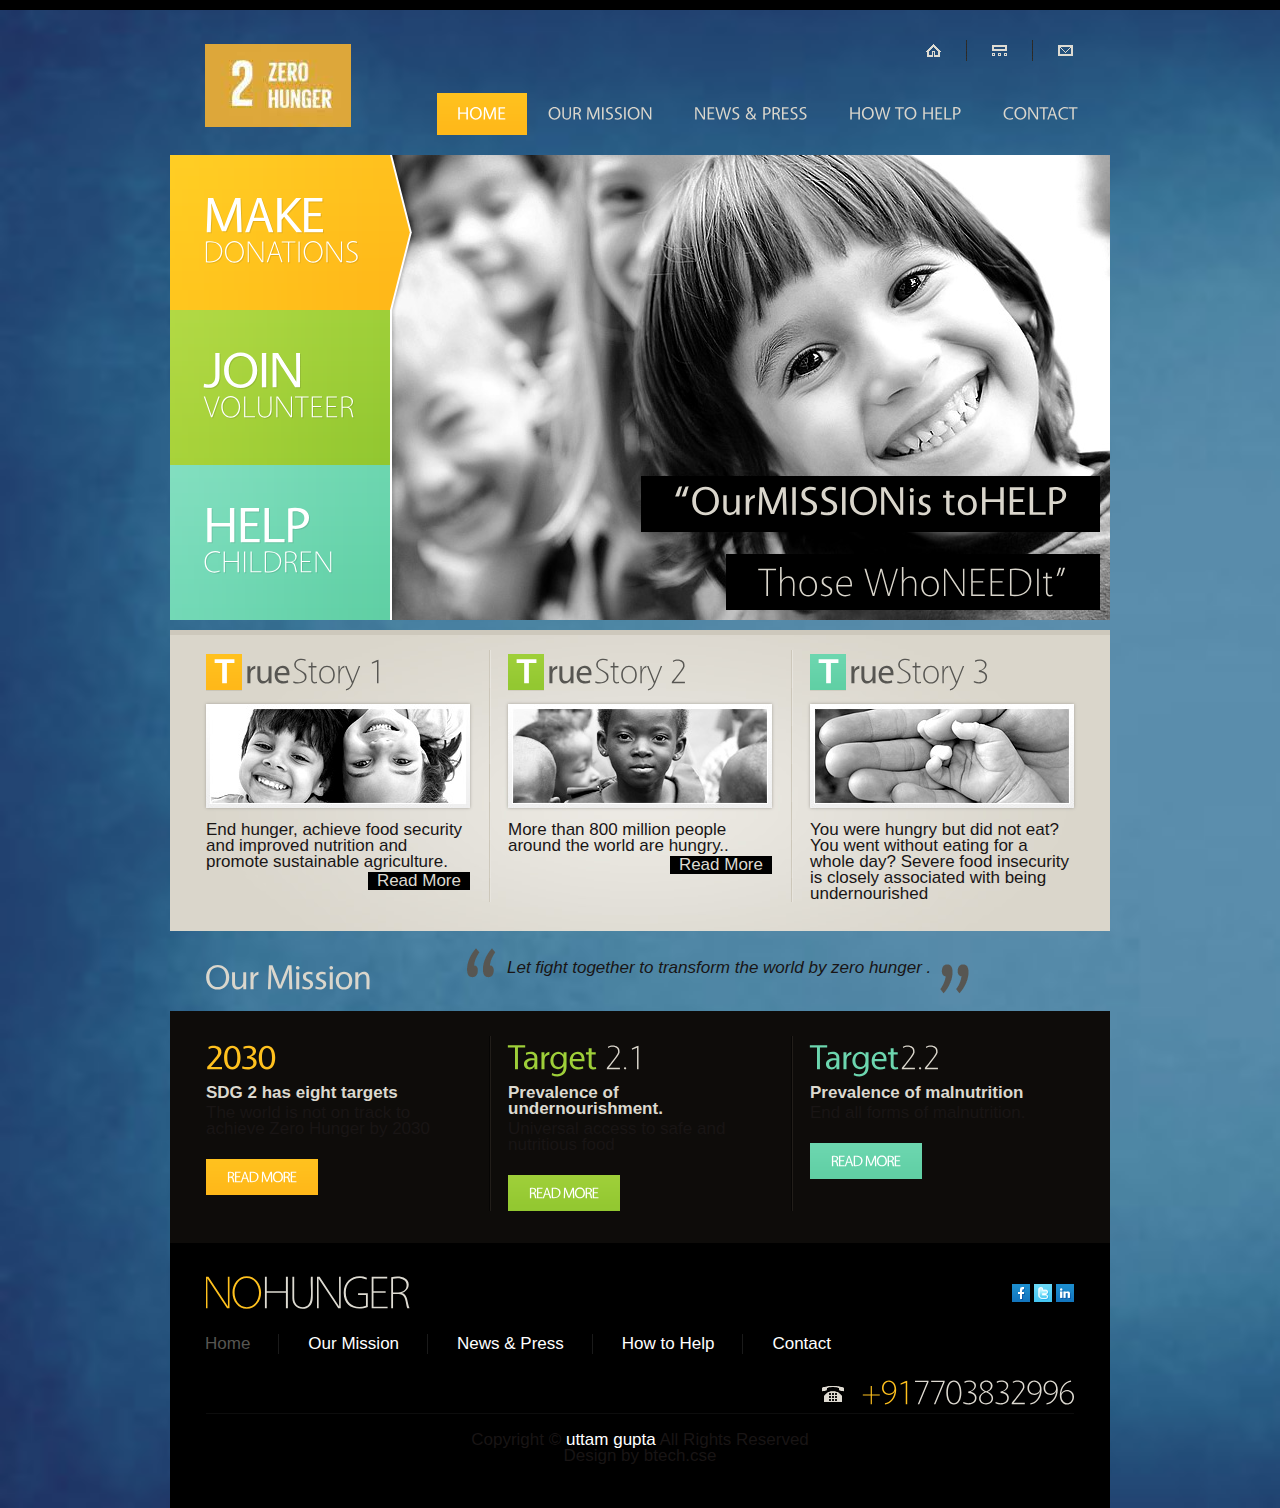
<file: index.html>
<!DOCTYPE html>
<html lang="en">
<head>
<title>No Hunger</title>
<meta charset="utf-8">
<link rel="stylesheet" href="css/reset.css" type="text/css" media="all">
<link rel="stylesheet" href="css/layout.css" type="text/css" media="all">
<link rel="stylesheet" href="css/style.css" type="text/css" media="all">
<script type="text/javascript" src="js/jquery-1.6.js"></script>
<script type="text/javascript" src="js/cufon-yui.js"></script>
<script type="text/javascript" src="js/cufon-replace.js"></script>
<script type="text/javascript" src="js/Vegur_700.font.js"></script>
<script type="text/javascript" src="js/Vegur_400.font.js"></script>
<script type="text/javascript" src="js/Vegur_300.font.js"></script>
<script type="text/javascript" src="js/jquery.easing.1.3.js"></script>
<script type="text/javascript" src="js/tms-0.3.js"></script>
<script type="text/javascript" src="js/tms_presets.js"></script>
<script type="text/javascript" src="js/backgroundPosition.js"></script>
<script type="text/javascript" src="js/atooltip.jquery.js"></script>
<script type="text/javascript" src="js/script.js"></script>
<!--[if lt IE 9]>
<script type="text/javascript" src="js/html5.js"></script>
<style type="text/css">.box1 figure{behavior:url("js/PIE.htc");}</style>
<![endif]-->
</head>
<body id="page1">
<div class="body1">
  <div class="main">
    <!-- header -->
    <header>
      <div class="wrapper">
        <h1><a href="index.html" id="logo"> NO HUNGER</a></h1>
        <nav>
          <ul id="top_nav">
            <li><a href="index.html"><img src="images/top_icon1.gif" alt=""></a></li>
            <li><a href="#"><img src="images/top_icon2.gif" alt=""></a></li>
            <li class="end"><a href="contact.html"><img src="images/top_icon3.gif" alt=""></a></li>
          </ul>
        </nav>
        <nav>
          <ul id="menu">
            <li id="menu_active"><a href="index.html">Home</a></li>
            <li><a href="mission.html">Our Mission</a></li>
            <li><a href="news.html">News &amp; Press</a></li>
            <li><a href="help.html">How to Help</a></li>
            <li><a href="contact.html">Contact</a></li>
          </ul>
        </nav>
      </div>
      <div class="slider">
        <ul class="items">
          <li> <img src="images/img1.jpg" alt="">
            <div class="banner">
              <div class="wrapper"><span>“Our<em>Mission</em>is to<em>Help</em></span></div>
              <div class="wrapper"><strong>Those Who<em>Need</em>It”</strong></div>
            </div>
          </li>
          <li> <img src="images/img2.jpg" alt="">
            <div class="banner">
              <div class="wrapper"><span>“MAKE all the CHILDREN</span></div>
              <div class="wrapper"><strong>of the World HAPPY”</strong></div>
            </div>
          </li>
          <li> <img src="images/img3.jpg" alt="">
            <div class="banner">
              <div class="wrapper"><span>“TOGETHER we can CHANGE</span></div>
              <div class="wrapper"><strong>Many Young LIVES”</strong></div>
            </div>
          </li>
        </ul>
        <ul class="pagination">
          <li id="banner1"><a href="#">Make<span>Donations</span></a></li>
          <li id="banner2"><a href="#">join<span>volunteer</span></a></li>
          <li id="banner3"><a href="#">Help<span>children</span></a></li>
        </ul>
      </div>
    </header>
    <!-- / header -->
    <!-- content -->
    <article id="content">
      <div class="wrapper">
        <div class="box1">
          <div class="line1">
            <div class="line2 wrapper">
              <section class="col1">
                <h2><strong>T</strong>rue<span>Story 1</span></h2>
                <div class="pad_bot1">
                  <figure><img src="images/page1_img1.jpg" alt=""></figure>
                </div>
                End hunger, achieve food security and improved nutrition and promote sustainable agriculture. <a href="#" class="button1">Read More</a> </section>
              <section class="col1 pad_left1">
                <h2 class="color2"><strong>T</strong>rue<span>Story 2</span></h2>
                <div class="pad_bot1">
                  <figure><img src="images/page1_img2.jpg" alt=""></figure>
                </div>
                More than 800 million people around the world are hungry..<a href="#" class="button1 color2">Read More</a> </section>
              <section class="col1 pad_left1">
                <h2 class="color3"><strong>T</strong>rue<span>Story 3</span></h2>
                <div class="pad_bot1">
                  <figure><img src="images/page1_img3.jpg" alt=""></figure>
                </div>
                You were hungry but did not eat? You went without eating for a whole day? Severe food insecurity is closely associated with being undernourished</section><section></section>
            </div>
          </div>
        </div>
      </div>
      <div class="wrapper">
        <h3>Our Mission</h3>
        <p class="quot"> Let fight together to transform the world by zero hunger
          .<img src="images/quot2.png" alt=""> </p>
      </div>
      <div class="wrapper">
        <div class="box2">
          <div class="line1">
            <div class="line2 wrapper">
              <section class="col1">
                <h4><span>2030</span></h4>
                <p class="pad_bot2"><strong>SDG 2 has eight targets</strong></p>
                <p>The world is not on track to achieve Zero Hunger by 2030</p>
                <a href="#" class="button2">Read More</a> </section>
              <section class="col1 pad_left1">
                <h4 class="color2"><span>Target </span>2.1</h4>
                <p class="pad_bot2"><strong>Prevalence of undernourishment.</strong></p>
                <p>Universal access to safe and nutritious food</p>
                <a href="#" class="button2 color2">Read More</a> </section>
              <section class="col1 pad_left1">
                <h4 class="color3"><span>Target</span>2.2</h4>
                <p class="pad_bot2"><strong>Prevalence of malnutrition</strong></p>
                <p>End all forms of malnutrition.</p>
                <a href="#" class="button2 color3">Read More</a> </section>
            </div>
          </div>
        </div>
      </div>
    </article>
    <!-- / content -->
    <!-- footer -->
    <footer>
      <div class="wrapper"> <a href="index.html" id="footer_logo"><span>No</span>Hunger</a>
        <ul id="icons">
          <li><a href="#" class="normaltip"><img src="images/icon1.gif" alt=""></a></li>
          <li><a href="#" class="normaltip"><img src="images/icon2.gif" alt=""></a></li>
          <li><a href="#" class="normaltip"><img src="images/icon3.gif" alt=""></a></li>
        </ul>
      </div>
      <div class="wrapper">
        <nav>
          <ul id="footer_menu">
            <li class="active"><a href="index.html">Home</a></li>
            <li><a href="mission.html">Our Mission</a></li>
            <li><a href="news.html">News &amp; Press</a></li>
            <li><a href="help.html">How to Help</a></li>
            <li class="end"><a href="contact.html">Contact</a></li>
          </ul>
        </nav>
        <div class="tel"><span>+91</span>7703832996</div>
      </div>
      <div id="footer_text">Copyright &copy; <a href="#">uttam gupta</a> All Rights Reserved<br>
        Design by btech.cse</a></div>
    </footer>
    <!-- / footer -->
  </div>
</div>
<script type="text/javascript">Cufon.now();</script>
<script type="text/javascript">
$(window).load(function () {
    $('.slider')._TMS({
        preset: 'zabor',
        easing: 'easeOutQuad',
        duration: 800,
        pagination: true,
        banners: true,
        waitBannerAnimation: false,
        slideshow: 6000,
        bannerShow: function (banner) {
            banner.css({
                right: '-700px'
            }).stop().animate({
                right: '0'
            }, 600, 'easeOutExpo')
        },
        bannerHide: function (banner) {
            banner.stop().animate({
                right: '-700'
            }, 600, 'easeOutExpo')
        }
    })
    $('.pagination li').hover(function () {
        if (!$(this).hasClass('current')) {
            $(this).find('a').stop().animate({
                backgroundPosition: '0 0'
            }, 600, 'easeOutExpo', function () {
                $(this).parent().css({
                    backgroundPosition: '-20px 0'
                })
            });
        }
    }, function () {
        if (!$(this).hasClass('current')) {
            $(this).css({
                backgroundPosition: '0 0'
            }).find('a').stop().animate({
                backgroundPosition: '-250px 0'
            }, 600, 'easeOutExpo');
        }
    })
})
</script>
</body>
</html>
</file>
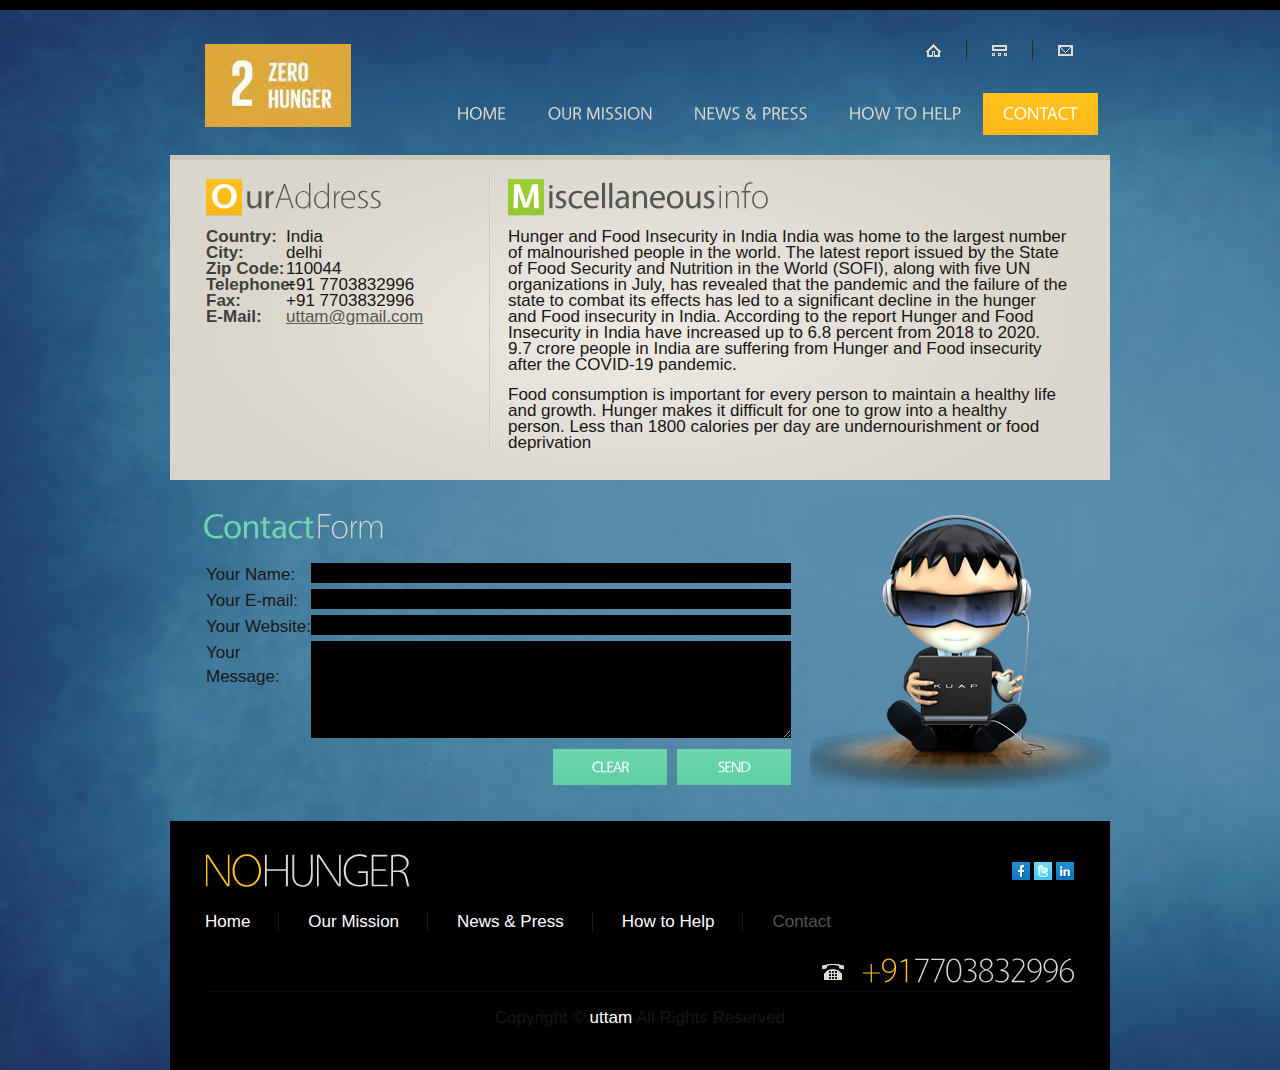
<file: contact.html>
<!DOCTYPE html>
<html lang="en">
<head>
<title>No hunger | Contact</title>
<meta charset="utf-8">
<link rel="stylesheet" href="css/reset.css" type="text/css" media="all">
<link rel="stylesheet" href="css/layout.css" type="text/css" media="all">
<link rel="stylesheet" href="css/style.css" type="text/css" media="all">
<script type="text/javascript" src="js/jquery-1.6.js"></script>
<script type="text/javascript" src="js/cufon-yui.js"></script>
<script type="text/javascript" src="js/cufon-replace.js"></script>
<script type="text/javascript" src="js/Vegur_700.font.js"></script>
<script type="text/javascript" src="js/Vegur_400.font.js"></script>
<script type="text/javascript" src="js/Vegur_300.font.js"></script>
<script type="text/javascript" src="js/atooltip.jquery.js"></script>
<script type="text/javascript" src="js/script.js"></script>
<!--[if lt IE 9]>
<script type="text/javascript" src="js/html5.js"></script>
<style type="text/css">.box1 figure{behavior:url("js/PIE.htc");}</style>
<![endif]-->
</head>
<body id="page5">
<div class="body1">
  <div class="main">
    <!-- header -->
    <header>
      <div class="wrapper">
        <h1><a href="index.html" id="logo">No Hunger</a></h1>
        <nav>
          <ul id="top_nav">
            <li><a href="index.html"><img src="images/top_icon1.gif" alt=""></a></li>
            <li><a href="#"><img src="images/top_icon2.gif" alt=""></a></li>
            <li class="end"><a href="contact.html"><img src="images/top_icon3.gif" alt=""></a></li>
          </ul>
        </nav>
        <nav>
          <ul id="menu">
            <li><a href="index.html">Home</a></li>
            <li><a href="mission.html">Our Mission</a></li>
            <li><a href="news.html">News &amp; Press</a></li>
            <li><a href="help.html">How to Help</a></li>
            <li id="menu_active"><a href="contact.html">Contact</a></li>
          </ul>
        </nav>
      </div>
    </header>
    <!-- / header -->
    <!-- content -->
    <article id="content">
      <div class="wrapper">
        <div class="box1">
          <div class="line1 wrapper">
            <section class="col1">
              <h2><strong>O</strong>ur<span>Address</span></h2>
              <strong class="address"> Country:<br>
              City:<br>
              Zip Code:<br>
              Telephone:<br>
              Fax:<br>
              E-Mail: </strong> India<br>
              delhi<br>
              110044<br>
              +91 7703832996<br>
              +91 7703832996<br>
              <a href="#">uttam@gmail.com</a> </section>
            <section class="col2 pad_left1">
              <h2 class="color2"><strong>M</strong>iscellaneous<span>info</span></h2>
              <p class="pad_bot1"> Hunger and Food Insecurity in India

                India was home to the largest number of malnourished people in the world. The latest report issued by the State of Food Security and Nutrition in the World (SOFI), along with five UN organizations in July, has revealed that the pandemic and the failure of the state to combat its effects has led to a significant decline in the hunger and Food insecurity in India. According to the report Hunger and Food Insecurity in India have increased up to 6.8 percent from 2018 to 2020. 9.7 crore people in India are suffering from Hunger and Food insecurity after the COVID-19 pandemic. </p>
                Food consumption is important for every person to maintain a healthy life and growth. Hunger makes it difficult for one to grow into a healthy person. Less than 1800 calories per day are undernourishment or food deprivation </section>
          </div>
        </div>
      </div>
      <div class="wrapper">
        <div class="pad_left2 relative">
          <h4 class="color3"><span>Contact</span>Form</h4>
          <img src="images/page6_img1.png" alt="" class="img1">
          <form id="ContactForm" action="#">
            <div>
              <div class="wrapper"><span>Your Name:</span>
                <input type="text" class="input">
              </div>
              <div class="wrapper"><span>Your E-mail:</span>
                <input type="text" class="input">
              </div>
              <div class="wrapper"><span>Your Website:</span>
                <input type="text" class="input">
              </div>
              <div class="textarea_box"><span>Your Message:</span>
                <textarea name="textarea" cols="1" rows="1"></textarea>
              </div>
              <a href="#" class="button2 color3">Send</a> <a href="#" class="button2 color3">Clear</a> </div>
          </form>
        </div>
      </div>
    </article>
    <!-- / content -->
    <!-- footer -->
    <footer>
      <div class="wrapper"> <a href="index.html" id="footer_logo"><span>NO</span>Hunger</a>
        <ul id="icons">
          <li><a href="#" class="normaltip"><img src="images/icon1.gif" alt=""></a></li>
          <li><a href="#" class="normaltip"><img src="images/icon2.gif" alt=""></a></li>
          <li><a href="#" class="normaltip"><img src="images/icon3.gif" alt=""></a></li>
        </ul>
      </div>
      <div class="wrapper">
        <nav>
          <ul id="footer_menu">
            <li><a href="index.html">Home</a></li>
            <li><a href="mission.html">Our Mission</a></li>
            <li><a href="news.html">News &amp; Press</a></li>
            <li><a href="help.html">How to Help</a></li>
            <li class="end active"><a href="contact.html">Contact</a></li>
          </ul>
        </nav>
        <div class="tel"><span>+91</span>7703832996</div>
      </div>
      <div id="footer_text">Copyright &copy; <a href="#">uttam</a> All Rights Reserved<br>
        
    </footer>
    <!-- / footer -->
  </div>
</div>
<script type="text/javascript">Cufon.now();</script>
</body>
</html>
</file>
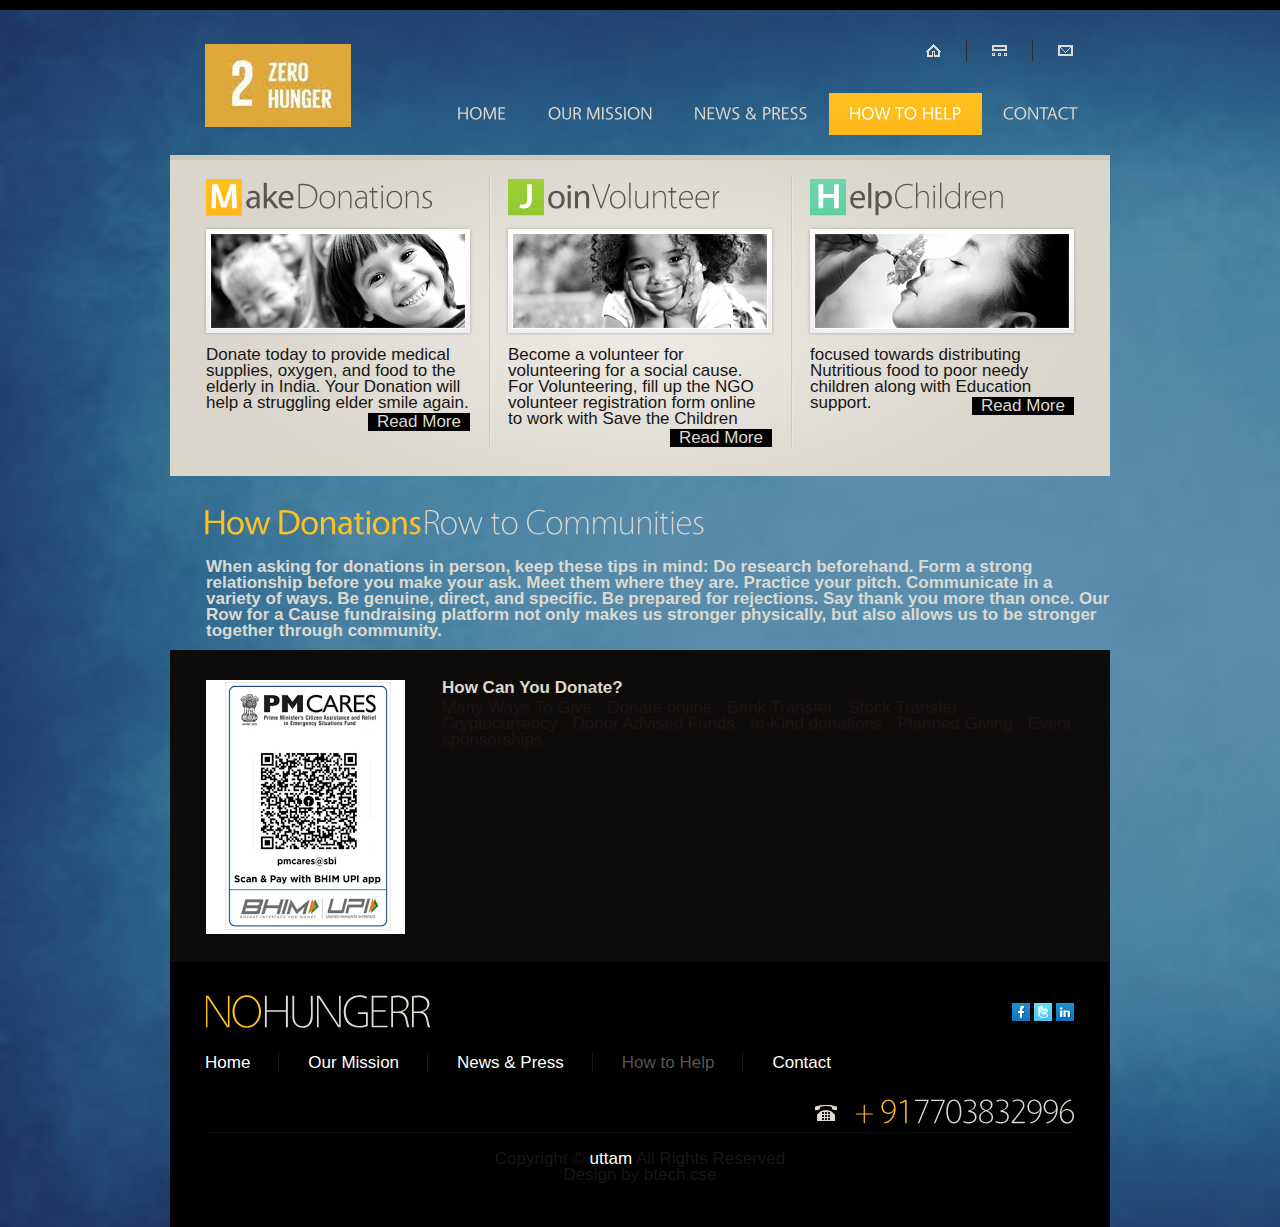
<file: help.html>
<!DOCTYPE html>
<html lang="en">
<head>
<title>Hope Center | Help</title>
<meta charset="utf-8">
<link rel="stylesheet" href="css/reset.css" type="text/css" media="all">
<link rel="stylesheet" href="css/layout.css" type="text/css" media="all">
<link rel="stylesheet" href="css/style.css" type="text/css" media="all">
<script type="text/javascript" src="js/jquery-1.6.js"></script>
<script type="text/javascript" src="js/cufon-yui.js"></script>
<script type="text/javascript" src="js/cufon-replace.js"></script>
<script type="text/javascript" src="js/Vegur_700.font.js"></script>
<script type="text/javascript" src="js/Vegur_400.font.js"></script>
<script type="text/javascript" src="js/Vegur_300.font.js"></script>
<script type="text/javascript" src="js/atooltip.jquery.js"></script>
<script type="text/javascript" src="js/script.js"></script>
<!--[if lt IE 9]>
<script type="text/javascript" src="js/html5.js"></script>
<style type="text/css">.box1 figure{behavior:url("js/PIE.htc");}</style>
<![endif]-->
</head>
<body id="page4">
<div class="body1">
  <div class="main">
    <!-- header -->
    <header>
      <div class="wrapper">
        <h1><a href="index.html" id="logo">Hope Center</a></h1>
        <nav>
          <ul id="top_nav">
            <li><a href="index.html"><img src="images/top_icon1.gif" alt=""></a></li>
            <li><a href="#"><img src="images/top_icon2.gif" alt=""></a></li>
            <li class="end"><a href="contact.html"><img src="images/top_icon3.gif" alt=""></a></li>
          </ul>
        </nav>
        <nav>
          <ul id="menu">
            <li><a href="index.html">Home</a></li>
            <li><a href="mission.html">Our Mission</a></li>
            <li><a href="news.html">News &amp; Press</a></li>
            <li id="menu_active"><a href="help.html">How to Help</a></li>
            <li><a href="contact.html">Contact</a></li>
          </ul>
        </nav>
      </div>
    </header>
    <!-- / header -->
    <!-- content -->
    <article id="content">
      <div class="wrapper">
        <div class="box1">
          <div class="line1">
            <div class="line2 wrapper">
              <section class="col1">
                <h2><strong>M</strong>ake<span>Donations</span></h2>
                <div class="pad_bot1">
                  <figure><img src="images/page4_img1.jpg" alt=""></figure>
                </div>
                Donate today to provide medical supplies, oxygen, and food to the elderly in India. Your Donation will help a struggling elder smile again.  <a href="#" class="button1">Read More</a> </section>
              <section class="col1 pad_left1">
                <h2 class="color2"><strong>J</strong>oin<span>Volunteer</span></h2>
                <div class="pad_bot1">
                  <figure><img src="images/page4_img2.jpg" alt=""></figure>
                </div>
                Become a volunteer for volunteering for a social cause. For Volunteering, fill up the NGO volunteer registration form online to work with Save the Children<a href="#" class="button1 color2">Read More</a> </section>
              <section class="col1 pad_left1">
                <h2 class="color3"><strong>H</strong>elp<span>Children</span></h2>
                <div class="pad_bot1">
                  <figure><img src="images/page4_img3.jpg" alt=""></figure>
                </div>
                focused towards distributing Nutritious food to poor needy children along with Education support.<a href="#" class="button1 color3">Read More</a> </section>
            </div>
          </div>
        </div>
      </div>
      <div class="wrapper">
        <div class="pad_left2">
          <h4><span>How Donations</span>Row to Communities</h4>
          <p class="pad_bot2"><strong>When asking for donations in person, keep these tips in mind:

            Do research beforehand.
            Form a strong relationship before you make your ask.
            Meet them where they are.
            Practice your pitch.
            Communicate in a variety of ways.
            Be genuine, direct, and specific.
            Be prepared for rejections.
            Say thank you more than once.
            Our Row for a Cause fundraising platform not only makes us stronger physically, but also allows us to be stronger together through  community.</strong></p>
          
        </div>
      </div>
      <div class="wrapper">
        <div class="box2">
          <div class="wrapper">
            <section class="col1">
              <div class="wrapper"> <a href="#" class="left marg_right1"><img src="images/banner.jpg" alt=""></a>
                <p class="pad_bot2"><strong>How Can You Donate?</strong></p>
               <p> Many Ways To Give · Donate online · Bank Transfer · Stock Transfer · Cryptocurrency · Donor Advised Funds · In-Kind donations · Planned Giving · Event sponsorships.</p>            </section>
          </div>
        </div>
      </div>
    </article>
    <!-- / content -->
    <!-- footer -->
    <footer>
      <div class="wrapper"> <a href="index.html" id="footer_logo"><span>NO</span>Hungerr</a>
        <ul id="icons">
          <li><a href="#" class="normaltip"><img src="images/icon1.gif" alt=""></a></li>
          <li><a href="#" class="normaltip"><img src="images/icon2.gif" alt=""></a></li>
          <li><a href="#" class="normaltip"><img src="images/icon3.gif" alt=""></a></li>
        </ul>
      </div>
      <div class="wrapper">
        <nav>
          <ul id="footer_menu">
            <li><a href="index.html">Home</a></li>
            <li><a href="mission.html">Our Mission</a></li>
            <li><a href="news.html">News &amp; Press</a></li>
            <li class="active"><a href="help.html">How to Help</a></li>
            <li class="end"><a href="contact.html">Contact</a></li>
          </ul>
        </nav>
        <div class="tel"><span>+ 91</span>7703832996</div>
      </div>
      <div id="footer_text">Copyright &copy; <a href="#">uttam</a> All Rights Reserved<br>
        Design by btech.cse</a></div>
    </footer>
    <!-- / footer -->
  </div>
</div>
<script type="text/javascript">Cufon.now();</script>
</body>
</html>
</file>
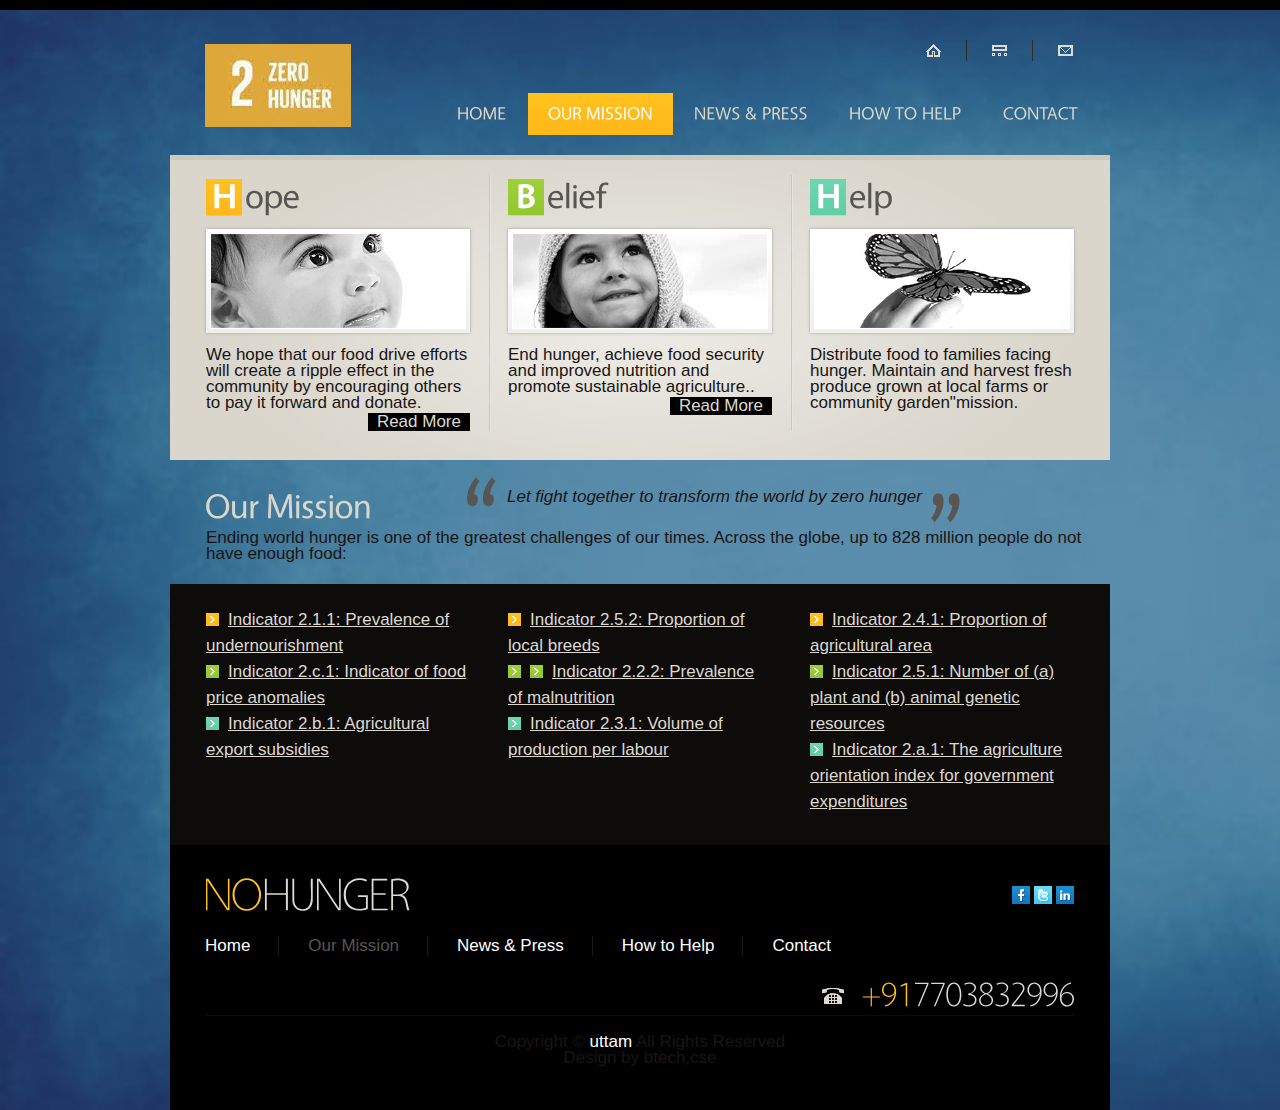
<file: mission.html>
<!DOCTYPE html>
<html lang="en">
<head>
<title>Hope Center | Mission</title>
<meta charset="utf-8">
<link rel="stylesheet" href="css/reset.css" type="text/css" media="all">
<link rel="stylesheet" href="css/layout.css" type="text/css" media="all">
<link rel="stylesheet" href="css/style.css" type="text/css" media="all">
<script type="text/javascript" src="js/jquery-1.6.js"></script>
<script type="text/javascript" src="js/cufon-yui.js"></script>
<script type="text/javascript" src="js/cufon-replace.js"></script>
<script type="text/javascript" src="js/Vegur_700.font.js"></script>
<script type="text/javascript" src="js/Vegur_400.font.js"></script>
<script type="text/javascript" src="js/Vegur_300.font.js"></script>
<script type="text/javascript" src="js/atooltip.jquery.js"></script>
<script type="text/javascript" src="js/script.js"></script>
<!--[if lt IE 9]>
<script type="text/javascript" src="js/html5.js"></script>
<style type="text/css">.box1 figure{behavior:url("js/PIE.htc");}</style>
<![endif]-->
</head>
<body id="page2">
<div class="body1">
  <div class="main">
    <!-- header -->
    <header>
      <div class="wrapper">
        <h1><a href="index.html" id="logo">Hope Center</a></h1>
        <nav>
          <ul id="top_nav">
            <li><a href="index.html"><img src="images/top_icon1.gif" alt=""></a></li>
            <li><a href="#"><img src="images/top_icon2.gif" alt=""></a></li>
            <li class="end"><a href="contact.html"><img src="images/top_icon3.gif" alt=""></a></li>
          </ul>
        </nav>
        <nav>
          <ul id="menu">
            <li><a href="index.html">Home</a></li>
            <li id="menu_active"><a href="mission.html">Our Mission</a></li>
            <li><a href="news.html">News &amp; Press</a></li>
            <li><a href="help.html">How to Help</a></li>
            <li><a href="contact.html">Contact</a></li>
          </ul>
        </nav>
      </div>
    </header>
    <!-- / header -->
    <!-- content -->
    <article id="content">
      <div class="wrapper">
        <div class="box1">
          <div class="line1">
            <div class="line2 wrapper">
              <section class="col1">
                <h2><strong>H</strong>ope</h2>
                <div class="pad_bot1">
                  <figure><img src="images/page2_img1.jpg" alt=""></figure>
                </div>
                We hope that our food drive efforts will create a ripple effect in the community by encouraging others to pay it forward and donate. <a href="#" class="button1">Read More</a> </section>
              <section class="col1 pad_left1">
                <h2 class="color2"><strong>B</strong>elief</h2>
                <div class="pad_bot1">
                  <figure><img src="images/page2_img2.jpg" alt=""></figure>
                </div>
                End hunger, achieve food security and improved nutrition and promote sustainable agriculture..<a href="#" class="button1 color2">Read More</a> </section>
              <section class="col1 pad_left1">
                <h2 class="color3"><strong>H</strong>elp</h2>
                <div class="pad_bot1">
                  <figure><img src="images/page2_img3.jpg" alt=""></figure>
                </div>
                Distribute food to families facing hunger.
Maintain and harvest fresh produce grown at local farms or community garden"mission. </section>
            </div>
          </div>
        </div>
      </div>
      <div class="wrapper">
        <div class="wrapper">
          <h3>Our Mission</h3>
          <p class="quot">Let fight together to transform the world by zero hunger<img src="images/quot2.png" alt=""> </p>
        </div>
        <p class="pad_left2">Ending world hunger is one of the greatest challenges of our times. Across the globe, up to 828 million people do not have enough food:</p>
      </div>
      <div class="wrapper">
        <div class="box2">
          <div class="wrapper">
            <section class="col1">
              <ul class="list1">
                <li><a href="#">Indicator 2.1.1: Prevalence of undernourishment </a></li>
                <li class="color2"><a href="#">Indicator 2.c.1: Indicator of food price anomalies </a></li>
                <li class="color3"><a href="#">Indicator 2.b.1: Agricultural export subsidies </a></li>
              </ul>
            </section>
            <section class="col1 pad_left1">
              <ul class="list1">
                <li><a href="#">Indicator 2.5.2: Proportion of local breeds </li>
                <li class="color2"><a href="#">Indicator 2.2.2: Prevalence of malnutrition</a></li>
                <li class="color3"><a href="#">Indicator 2.3.1: Volume of production per labour </a></li>
              </ul>
            </section>
            <section class="col1 pad_left1">
              <ul class="list1">
                <li><a href="#">Indicator 2.4.1: Proportion of agricultural area </a></li>
                <li class="color2"><a href="#">Indicator 2.5.1: Number of (a) plant and (b) animal genetic resources</a></li>
                <li class="color3"><a href="#">Indicator 2.a.1: The agriculture orientation index for government expenditures </a></li>
              </ul>
            </section>
          </div>
        </div>
      </div>
    </article>
    <!-- / content -->
    <!-- footer -->
    <footer>
      <div class="wrapper"> <a href="index.html" id="footer_logo"><span>NO</span>Hunger</a>
        <ul id="icons">
          <li><a href="#" class="normaltip"><img src="images/icon1.gif" alt=""></a></li>
          <li><a href="#" class="normaltip"><img src="images/icon2.gif" alt=""></a></li>
          <li><a href="#" class="normaltip"><img src="images/icon3.gif" alt=""></a></li>
        </ul>
      </div>
      <div class="wrapper">
        <nav>
          <ul id="footer_menu">
            <li><a href="index.html">Home</a></li>
            <li class="active"><a href="mission.html">Our Mission</a></li>
            <li><a href="news.html">News &amp; Press</a></li>
            <li><a href="help.html">How to Help</a></li>
            <li class="end"><a href="contact.html">Contact</a></li>
          </ul>
        </nav>
        <div class="tel"><span>+91</span>7703832996</div>
      </div>
      <div id="footer_text">Copyright &copy; <a href="#">uttam</a> All Rights Reserved<br>
        Design by btech,cse</a></div>
    </footer>
    <!-- / footer -->
  </div>
</div>
<script type="text/javascript">Cufon.now();</script>
</body>
</html>
</file>
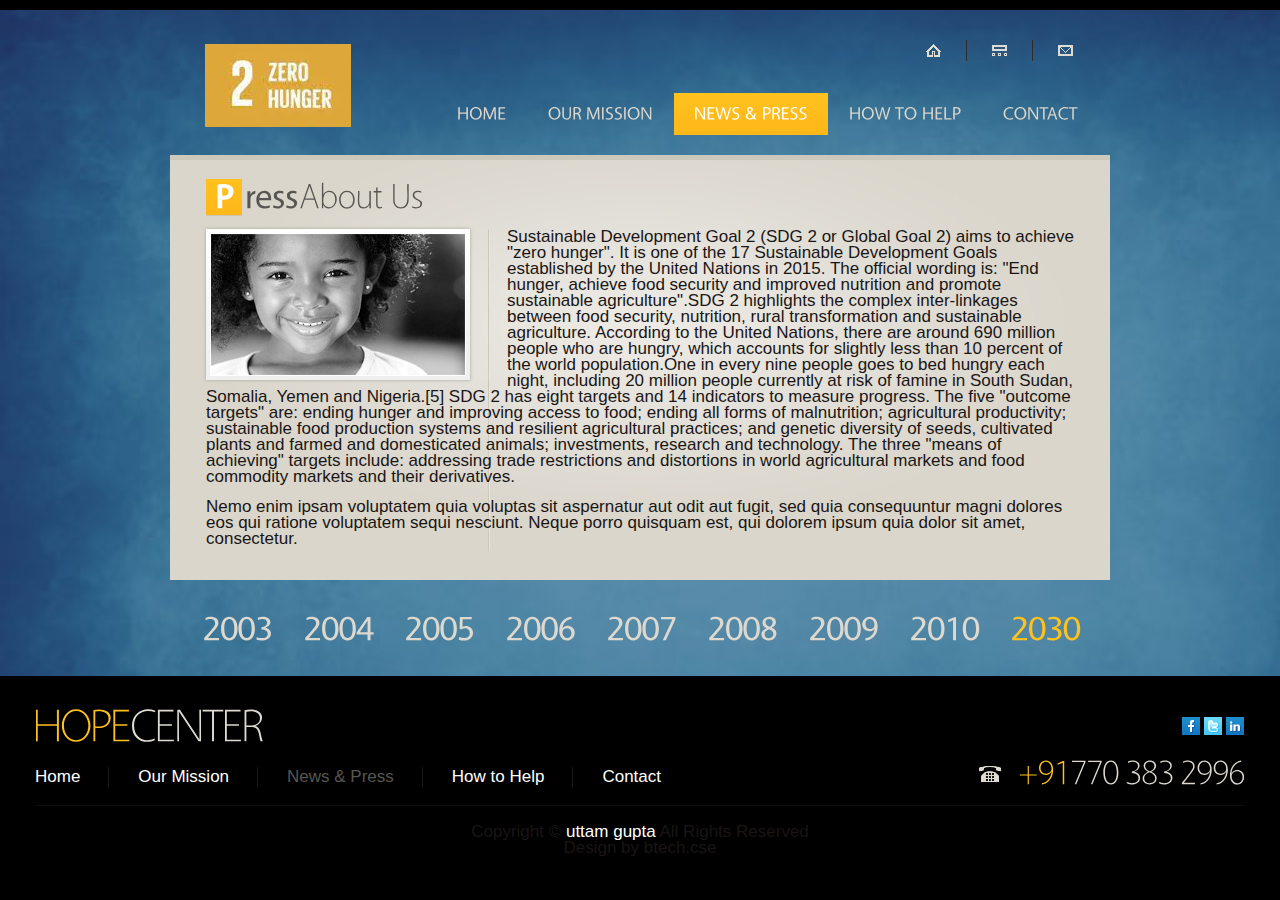
<file: news.html>
<!DOCTYPE html>
<html lang="en">
<head>
<title> No | Hunger</title>
<meta charset="utf-8">
<link rel="stylesheet" href="css/reset.css" type="text/css" media="all">
<link rel="stylesheet" href="css/layout.css" type="text/css" media="all">
<link rel="stylesheet" href="css/style.css" type="text/css" media="all">
<script type="text/javascript" src="js/jquery-1.6.js"></script>
<script type="text/javascript" src="js/cufon-yui.js"></script>
<script type="text/javascript" src="js/cufon-replace.js"></script>
<script type="text/javascript" src="js/Vegur_700.font.js"></script>
<script type="text/javascript" src="js/Vegur_400.font.js"></script>
<script type="text/javascript" src="js/Vegur_300.font.js"></script>
<script type="text/javascript" src="js/atooltip.jquery.js"></script>
<script type="text/javascript" src="js/script.js"></script>
<script type="text/javascript" src="js/tabs.js"></script>
<!--[if lt IE 9]>
<script type="text/javascript" src="js/html5.js"></script>
<style type="text/css">.box1 figure{behavior:url("js/PIE.htc");}</style>
<![endif]-->
</head>
<body id="page3">
<div class="body1">
  <div class="main">
    <!-- header -->
    <header>
      <div class="wrapper">
        <h1><a href="index.html" id="logo">No Hunger</a></h1>
        <nav>
          <ul id="top_nav">
            <li><a href="index.html"><img src="images/top_icon1.gif" alt=""></a></li>
            <li><a href="#"><img src="images/top_icon2.gif" alt=""></a></li>
            <li class="end"><a href="contact.html"><img src="images/top_icon3.gif" alt=""></a></li>
          </ul>
        </nav>
        <nav>
          <ul id="menu">
            <li><a href="index.html">Home</a></li>
            <li><a href="mission.html">Our Mission</a></li>
            <li id="menu_active"><a href="news.html">News &amp; Press</a></li>
            <li><a href="help.html">How to Help</a></li>
            <li><a href="contact.html">Contact</a></li>
          </ul>
        </nav>
      </div>
    </header>
    <!-- / header -->
    <!-- content -->
    <article id="content" class="tabs">
      <div class="wrapper">
        <div class="box1">
          <div class="wrapper">
            <section class="col1">
              <h2><strong>P</strong>ress<span>About Us</span></h2>
              <div class="line1">
                <figure class="left marg_right1"><img src="images/page3_img1.jpg" alt=""></figure>
                <p class="pad_bot1"> Sustainable Development Goal 2 (SDG 2 or Global Goal 2) aims to achieve "zero hunger". It is one of the 17 Sustainable Development Goals established by the United Nations in 2015. The official wording is: "End hunger, achieve food security and improved nutrition and promote sustainable agriculture".SDG 2 highlights the complex inter-linkages between food security, nutrition, rural transformation and sustainable agriculture. According to the United Nations, there are around 690 million people who are hungry, which accounts for slightly less than 10 percent of the world population.One in every nine people goes to bed hungry each night, including 20 million people currently at risk of famine in South Sudan, Somalia, Yemen and Nigeria.[5]

                  SDG 2 has eight targets and 14 indicators to measure progress. The five "outcome targets" are: ending hunger and improving access to food; ending all forms of malnutrition; agricultural productivity; sustainable food production systems and resilient agricultural practices; and genetic diversity of seeds, cultivated plants and farmed and domesticated animals; investments, research and technology. The three "means of achieving" targets include: addressing trade restrictions and distortions in world agricultural markets and food commodity markets and their derivatives. </p>
                <p class="pad_bot2"> Nemo enim ipsam voluptatem quia voluptas sit aspernatur aut odit aut fugit, sed quia consequuntur magni dolores eos qui ratione voluptatem sequi nesciunt. Neque porro quisquam est, qui dolorem ipsum quia dolor sit amet, consectetur. </p>
              </div>
            </section>
          </div>
        </div>
      </div>
      <div class="wrapper">
        <ul class="nav">
          <li><a href="#2003">2003</a></li>
          <li><a href="#2004">2004</a></li>
          <li><a href="#2005">2005</a></li>
          <li><a href="#2006">2006</a></li>
          <li><a href="#2007">2007</a></li>
          <li><a href="#2008">2008</a></li>
          <li><a href="#2009">2009</a></li>
          <li><a href="#2010">2010</a></li>
          <li class="selected"><a href="#2011">2030</a></li>
        </ul>
      </div>
      
        </div>
      </div>
    </article>
    <!-- / content -->
    <!-- footer -->
    <footer>
      <div class="wrapper"> <a href="index.html" id="footer_logo"><span>Hope</span>Center</a>
        <ul id="icons">
          <li><a href="#" class="normaltip"><img src="images/icon1.gif" alt=""></a></li>
          <li><a href="#" class="normaltip"><img src="images/icon2.gif" alt=""></a></li>
          <li><a href="#" class="normaltip"><img src="images/icon3.gif" alt=""></a></li>
        </ul>
      </div>
      <div class="wrapper">
        <nav>
          <ul id="footer_menu">
            <li><a href="index.html">Home</a></li>
            <li><a href="mission.html">Our Mission</a></li>
            <li class="active"><a href="news.html">News &amp; Press</a></li>
            <li><a href="help.html">How to Help</a></li>
            <li class="end"><a href="contact.html">Contact</a></li>
          </ul>
        </nav>
        <div class="tel"><span>+91</span>770 383 2996</div>
      </div>
      <div id="footer_text">Copyright &copy; <a href="#">uttam gupta</a> All Rights Reserved<br>
        Design by btech.cse</a></div>
    </footer>
    <!-- / footer -->
  </div>
</div>
<script type="text/javascript">Cufon.now(); tabs.init();</script>
</body>
</html>
</file>
<file: css/layout.css>
.col1, .col2, .col3, .cols {
	float:left;
}
.col1 {
	margin:0 6px;
	width:264px;
	position:relative
}
.col2 {
	margin:0 6px;
	width:560px;
	position:relative
}
/* index.html */
/* index-1.html */
/* index-2.html */
/* index-3.html */
/* index-4.html */
#page3 .col1 {
	width:870px
}
/* index-5.html */
#page4 .box2 .col1 {
	width:870px
}
/* index-6.html */
</file>
<file: css/style.css>
/* Getting the new tags to behave */
article, aside, audio, canvas, command, datalist, details, embed, figcaption, figure, footer, header, hgroup, keygen, meter, nav, output, progress, section, source, video {
	display:block
}
mark, rp, rt, ruby, summary, time {
	display:inline
}
/* Left & Right alignment */
.left {
	float:left
}
.right {
	float:right
}
.wrapper {
	width:100%;
	overflow:hidden
}
/* Global properties ======================================================== */
body {
	background:url(../images/bg.jpg);
	background-size: cover; 
	
	font:17px "Trebuchet MS", Arial, Helvetica, sans-serif;
	color:#191515;
	line-height:16px
}
.ic, .ic a {
	border:0;
	float:right;
	background:#fff;
	color:#f00;
	width:50%;
	line-height:10px;
	font-size:10px;
	margin:-220% 0 0 0;
	overflow:hidden;
	padding:0
}
.css3 {
	border-radius:8px;
	-moz-border-radius:8px;
	-webkit-border-radius:8px;
	box-shadow:0 0 4px rgba(0, 0, 0, .4);
	-moz-box-shadow:0 0 4px rgba(0, 0, 0, .4);
	-webkit-box-shadow:0 0 4px rgba(0, 0, 0, .4);
	position:relative
}
/* Global Structure ============================================================= */
.main {
	margin:0 auto;
	width:940px
}
.body1 {
	background:url(../images/bg_top.gif) top repeat-x
}
/* ============================= main layout ====================== */
a {
	color:#575652;
	text-decoration:underline;
	outline:none
}
a:hover {
	text-decoration:none
}
h1 {
	float:left;
	padding:44px 0 0 35px
}
h2 {
	font-size:35px;
	color:#575652;
	font-weight:400;
	line-height:1.2em;
	letter-spacing:-1px;
	padding-bottom:12px
}
h2 span {
	font-weight:300
}
h2 strong, .box1 h2 strong {
	font-weight:700;
	display:inline-block;
	width:36px;
	color:#fff;
	text-align:center;
	background:url(../images/bg_title1.gif) 0 4px repeat-x;
	margin-right:3px
}
h2.color2 strong {
	background-image:url(../images/bg_title2.gif)
}
h2.color3 strong {
	background-image:url(../images/bg_title3.gif)
}
h3 {
	font-size:35px;
	color:#dad6cc;
	font-weight:400;
	line-height:1.2em;
	padding:25px 0 0 35px;
	float:left;
	letter-spacing:-1px
}
h4 {
	color:#dad6cc;
	font-weight:300;
	font-size:35px;
	line-height:1.2em;
	padding:0 0 7px 0;
	letter-spacing:-1px
}
h4 span {
	color:#ffc11e;
	font-weight:400
}
h4.color2 span {
	color:#9ecf39
}
h4.color3 span {
	color:#6cd6af
}
#page4 h4, #page5 h4 {
	padding:25px 0 16px 0;
	margin-left:-3px
}
p {
	padding-bottom:22px
}
strong {
	color:#dcd9cf
}
/* ============================= header ====================== */
header {
}
#logo {
	display:block;
	background:url(../images/logo.png) 0 0 no-repeat;
	width:146px;
	height:83px;
	text-indent:-9999px
}
#menu {
	float:right;
	padding:28px 12px 20px 0
}
#menu li {
	float:left;
	padding-left:1px
}
#menu li a {
	display:block;
	padding:0 20px;
	height:42px;
	font-size:18px;
	color:#dad6cc;
	line-height:42px;
	text-transform:uppercase;
	text-decoration:none;
	font-weight:400
}
#menu li a:hover, #menu #menu_active a {
	background:url(../images/menu_active.gif) top repeat-x;
	color:#fff
}
#top_nav {
	float:right;
	padding:40px 37px 0 575px
}
#top_nav li {
	float:left;
	padding:4px 26px 5px 0;
	margin-right:25px;
	background:url(../images/top_line.png) right 0 no-repeat
}
#top_nav .end {
	padding-right:0;
	margin-right:0;
	background:none
}
.slider {
	position:relative;
	z-index:1;
	width:100%;
	height:465px;
	overflow:hidden;
	margin-bottom:10px
}
.slider .items {
	display:none
}
.pic {
	float:right;
	position:relative
}
.mask {
	left:auto !important;
	right:0;
	width:720px !important
}
.pagination {
	position:absolute;
	left:0;
	top:0;
	z-index:3
}
.pagination li {
	width:250px;
	height:155px
}
.pagination a {
	display:block;
	position:relative;
	cursor:pointer;
	padding:29px 0 0 33px;
	font-size:50px;
	line-height:1.2em;
	font-weight:400;
	color:#fff;
	text-decoration:none;
	text-transform:uppercase;
	letter-spacing:-1px;
	height:126px
}
.pagination a span {
	display:block;
	font-weight:300;
	font-size:30px;
	line-height:1.2em;
	margin-top:-10px;
	letter-spacing:0
}
#banner1 {
	background:url(../images/banner1.png) 0 0 no-repeat
}
#banner1 a {
	background:url(../images/banner1_active.png) -250px 0 no-repeat
}
#banner2 {
	background:url(../images/banner2.png) 0 0 no-repeat
}
#banner2 a {
	background:url(../images/banner2_active.png) -250px 0 no-repeat
}
#banner3 {
	background:url(../images/banner3.png) 0 0 no-repeat
}
#banner3 a {
	background:url(../images/banner3_active.png) -250px 0 no-repeat
}
.pagination #banner1:hover, .pagination #banner1.current, .pagination #banner2:hover, .pagination #banner2.current, .pagination #banner3:hover, .pagination #banner3.current {
}
.banner {
	position:absolute;
	z-index:2;
	right:0;
	bottom:0;
	margin:0 10px 10px 0
}
.banner span {
	float:right;
	padding:0 32px;
	margin-bottom:5px;
	background:#000;
	font-size:40px;
	line-height:56px;
	height:56px;
	font-weight:400;
	color:#dad6cc;
	line-height:1.2em
}
.banner em {
	font-style:normal;
	text-transform:uppercase
}
.banner strong {
	float:right;
	padding:0 32px;
	background:#000;
	font-size:40px;
	line-height:56px;
	font-weight:300;
	color:#dad6cc
}
/* ============================= content ====================== */
#content {
}
.pad_left1 {
	padding-left:26px
}
.pad_left2 {
	padding-left:36px
}
.pad_bot1 {
	padding-bottom:14px
}
.pad_bot2 {
	padding-bottom:4px
}
.marg_right1 {
	margin-right:37px
}
.box1 {
	background:url(../images/bg_box1.jpg) top center no-repeat #dad6cc;
	border-top:5px solid #cdc8bc;
	padding:15px 30px 29px
}
.box1 strong {
	color:#3f3f3f
}
.box1 figure {
	box-shadow:0 0 3px #a4a19a;
	-moz-box-shadow:0 0 3px #a4a19a;
	-webkit-box-shadow:0 0 3px #a4a19a;
	position:relative
}
.box2 {
	background:#0e0c0a;
	padding:25px 30px 32px
}
.box2 .line1, .box2 .line2 {
	background-image:url(../images/line_vert2.gif)
}
#page4 .box2 {
	margin-top:7px;
	padding-top:30px;
	padding-bottom:28px
}
.line1 {
	background:url(../images/line_vert1.gif) 289px 0 repeat-y
}
.line2 {
	background:url(../images/line_vert1.gif) 591px 0 repeat-y
}
#page3 .line1 {
	background-position:282px 0
}
.relative {
	position:relative
}
.button1 {
	float:right;
	color:#dddad1;
	text-decoration:none;
	background:#000;
	line-height:18px;
	padding:0 9px;
	margin-top:2px
}
* + html .button1 {
	margin-top:-20px
}
.button1 {
	color:#dddad1
}
.button1:hover {
	background:#ffb919;
	color:#fff
}
.button1.color2 {
	color:#dddad1
}
.button1.color2:hover {
	background:#94c932;
	color:#fff
}
.button1.color3 {
	color:#dddad1
}
.button1.color3:hover {
	background:#63d1a7;
	color:#fff
}
.button2 {
	display:inline-block;
	font-size:15px;
	color:#fff;
	text-transform:uppercase;
	text-decoration:none;
	padding:0 21px;
	height:36px;
	line-height:34px;
	font-weight:400;
	background:url(../images/button1_bg.gif) top repeat-x;
	letter-spacing:-1px
}
.button2.color2 {
	background-image:url(../images/button2_bg.gif)
}
.button2.color3 {
	background-image:url(../images/button3_bg.gif)
}
.button2:hover {
	background:#000
}
.color0 {
	color:#616161;
	text-decoration:none
}
.link1 {
	text-decoration:none
}
.link1:hover {
	text-decoration:underline
}
.quot {
	margin-top:17px;
	float:left;
	margin-left:94px;
	padding:12px 0 17px 41px;
	font-style:italic;
	background:url(../images/quot1.png) 0 0 no-repeat;
	width:570px
}
.quot img {
	display:inline-block;
	margin:4px 0 0 9px
}
#page2 .quot {
	padding-bottom:7px
}
.list1 {
	margin-top:-2px;
	margin-bottom:-2px
}
.list1 li {
	line-height:26px
}
.list1 li a {
	color:#dcd8cf;
	padding-left:22px;
	background:url(../images/marker_1.gif) 0 3px no-repeat
}
.list1 .color2 a {
	background-position:0 -23px
}
.list1 .color3 a {
	background-position:0 -49px
}
/*--- tabs begin ---*/
.tabs {
}
.tabs ul.nav {
	padding:27px 0 27px 2px;
	overflow:hidden
}
.tabs ul.nav li {
	float:left;
	padding-left:31px
}
.tabs ul.nav li a {
	font-size:35px;
	color:#ddd9cf;
	font-weight:400;
	text-decoration:none;
	line-height:1.2em;
	letter-spacing:-1px
}
.tabs ul.nav .selected a, .tabs ul.nav a:hover {
	color:#ffc11e
}
.tabs .tab-content {
}
/*--- tabs end ---*/
.address {
	float:left;
	width:80px
}
.img1 {
	position:absolute;
	right:0;
	top:32px
}
/* ============================= footer ====================== */
footer {
	background:#000;
	padding:21px 36px 44px
}
#footer_logo {
	float:left;
	font-size:46px;
	font-weight:300;
	text-transform:uppercase;
	color:#dedbd2;
	line-height:1.2em;
	text-decoration:none;
	letter-spacing:-3px;
	margin-left:-4px
}
#footer_logo span {
	color:#ffc11e
}
#icons {
	float:right;
	padding:20px 0 0 0
}
#icons li {
	float:left;
	padding-left:4px
}
/* Tooltips */
.aToolTip {
	background:#ffc11e;
	color:#fff;
	font-weight:bold;
	margin:0;
	padding:2px 10px 3px;
	font-size:11px;
	position:absolute;
	line-height:17px
}
.aToolTip .aToolTipContent {
	position:relative;
	margin:0;
	padding:0
}
.tel {
	float:right;
	margin-top:-1px;
	background:url(../images/bot_icon.gif) 0 15px no-repeat;
	padding:0 0 0 38px;
	font-size:35px;
	line-height:1.2em;
	color:#dedad1;
	letter-spacing:-2px;
	font-weight:300
}
.tel span {
	color:#ffc11e
}
footer nav {
	float:left
}
#footer_menu {
	float:left;
	padding:15px 0 18px 0;
	margin-left:-1px
}
#footer_menu li {
	float:left;
	padding-right:29px;
	background:url(../images/menu_line.gif) right 0 no-repeat;
	margin-right:29px
}
#footer_menu li a {
	display:block;
	color:#fff;
	text-decoration:none;
	line-height:20px
}
#footer_menu li a:hover, #footer_menu .active a {
	color:#575652
}
#footer_menu .end {
	background:none;
	padding-right:0;
	padding-left:0
}
#footer_text {
	padding-top:18px;
	border-top:1px solid #0d0d0d;
	text-align:center
}
#footer_text a {
	color:#fff;
	text-decoration:none
}
#footer_text a:hover {
	text-decoration:underline
}
/* ============================= forms ============================= */
#ContactForm {
	width:585px;
	overflow:hidden;
	padding-bottom:36px
}
#ContactForm .wrapper {
	height:26px
}
#ContactForm span {
	float:left;
	width:105px;
	line-height:24px
}
#ContactForm .textarea_box {
	width:100%;
	overflow:hidden;
	min-height:103px;
	padding-bottom:5px
}
#ContactForm {
}
#ContactForm a {
	margin-left:10px;
	width:72px;
	text-align:center;
	float:right
}
#ContactForm .input {
	width:470px;
	background:#000;
	padding:3px 5px;
	color:#575652;
	font:12px "Trebuchet MS", Arial, Helvetica, sans-serif;
	height:14px
}
#ContactForm textarea {
	overflow:auto;
	width:470px;
	background:#000;
	padding:3px 5px;
	color:#575652;
	font:12px "Trebuchet MS", Arial, Helvetica, sans-serif;
	height:91px
}
</file>
